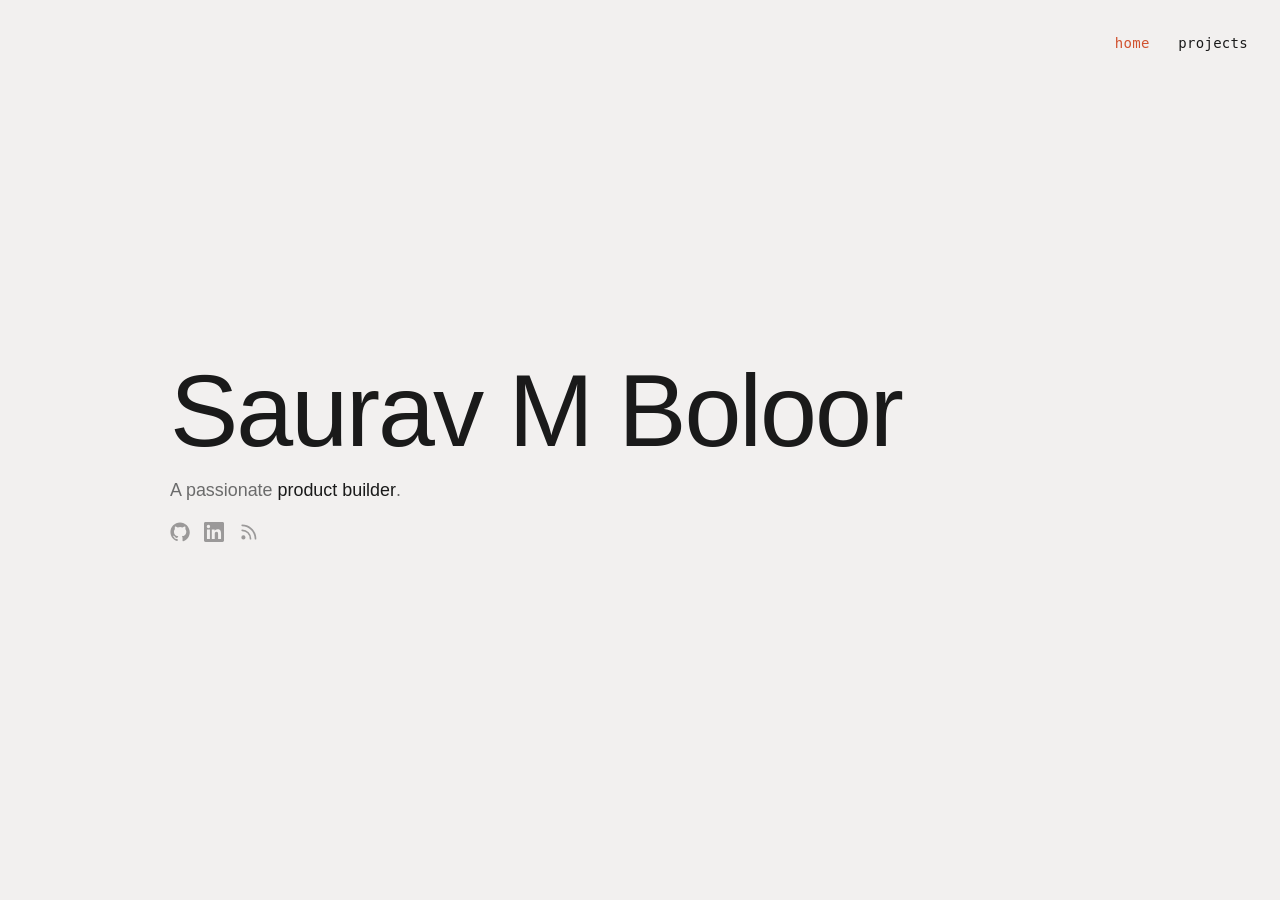
<file: index.html>
<!doctype html>
<html lang="en">
<head>
  <meta charset="utf-8">
  <meta name="viewport" content="width=device-width, initial-scale=1">
  <title>Saurav M Boloor</title>
  <meta name="description" content="Saurav M Boloor — a passionate product builder.">
  <meta property="og:title" content="Saurav M Boloor">
  <meta property="og:description" content="A passionate product builder.">
  <meta property="og:type" content="website">
  <link rel="stylesheet" href="/static/css/site.css">
</head>
<body>
  <header class="site-nav">
    <nav class="top">
      <a href="/" aria-current="page">home</a>
      <a href="/projects/">projects</a>
    </nav>
  </header>
  <main class="wrap wide">
    <section class="hero">
      <h1>Saurav M Boloor</h1>
      <p>A passionate <strong>product builder</strong>.</p>

      <div class="socials">
        <a href="https://github.com/boloorsaurav" aria-label="GitHub" target="_blank" rel="noopener">
          <svg viewBox="0 0 24 24" fill="currentColor" aria-hidden="true"><path d="M12 .5C5.65.5.5 5.65.5 12c0 5.08 3.29 9.39 7.86 10.91.58.11.79-.25.79-.56v-2c-3.2.7-3.88-1.37-3.88-1.37-.53-1.34-1.29-1.7-1.29-1.7-1.05-.72.08-.7.08-.7 1.17.08 1.79 1.2 1.79 1.2 1.04 1.78 2.73 1.27 3.4.97.1-.75.4-1.27.74-1.56-2.55-.29-5.24-1.28-5.24-5.69 0-1.26.45-2.29 1.19-3.1-.12-.29-.52-1.47.11-3.07 0 0 .97-.31 3.19 1.18a11 11 0 0 1 5.8 0c2.22-1.49 3.19-1.18 3.19-1.18.63 1.6.23 2.78.11 3.07.74.81 1.19 1.84 1.19 3.1 0 4.42-2.69 5.39-5.25 5.68.41.36.78 1.07.78 2.16v3.2c0 .31.21.68.8.56 4.56-1.52 7.85-5.83 7.85-10.91C23.5 5.65 18.35.5 12 .5z"/></svg>
        </a>
        <a href="https://www.linkedin.com/in/saurav-b-97ab7b11a/" aria-label="LinkedIn" target="_blank" rel="noopener">
          <svg viewBox="0 0 24 24" fill="currentColor" aria-hidden="true"><path d="M20.45 20.45h-3.55v-5.57c0-1.33-.03-3.04-1.85-3.04-1.85 0-2.14 1.45-2.14 2.94v5.67H9.36V9h3.41v1.56h.05c.47-.9 1.64-1.85 3.37-1.85 3.6 0 4.27 2.37 4.27 5.45v6.29zM5.34 7.43a2.06 2.06 0 1 1 0-4.12 2.06 2.06 0 0 1 0 4.12zM7.12 20.45H3.55V9h3.57v11.45zM22.22 0H1.77C.79 0 0 .77 0 1.72v20.56C0 23.23.79 24 1.77 24h20.45c.98 0 1.78-.77 1.78-1.72V1.72C24 .77 23.2 0 22.22 0z"/></svg>
        </a>
        <a href="https://boloorsaurav.bearblog.dev/" aria-label="Blog" target="_blank" rel="noopener">
          <svg viewBox="0 0 24 24" fill="currentColor" aria-hidden="true"><path d="M5 3a1 1 0 0 0 0 2c8.28 0 15 6.72 15 15a1 1 0 1 0 2 0C22 10.61 14.39 3 5 3zm0 6a1 1 0 1 0 0 2 9 9 0 0 1 9 9 1 1 0 1 0 2 0A11 11 0 0 0 5 9zm1.5 7a2.5 2.5 0 1 0 0 5 2.5 2.5 0 0 0 0-5z"/></svg>
        </a>
      </div>
    </section>
  </main>
</body>
</html>
</file>
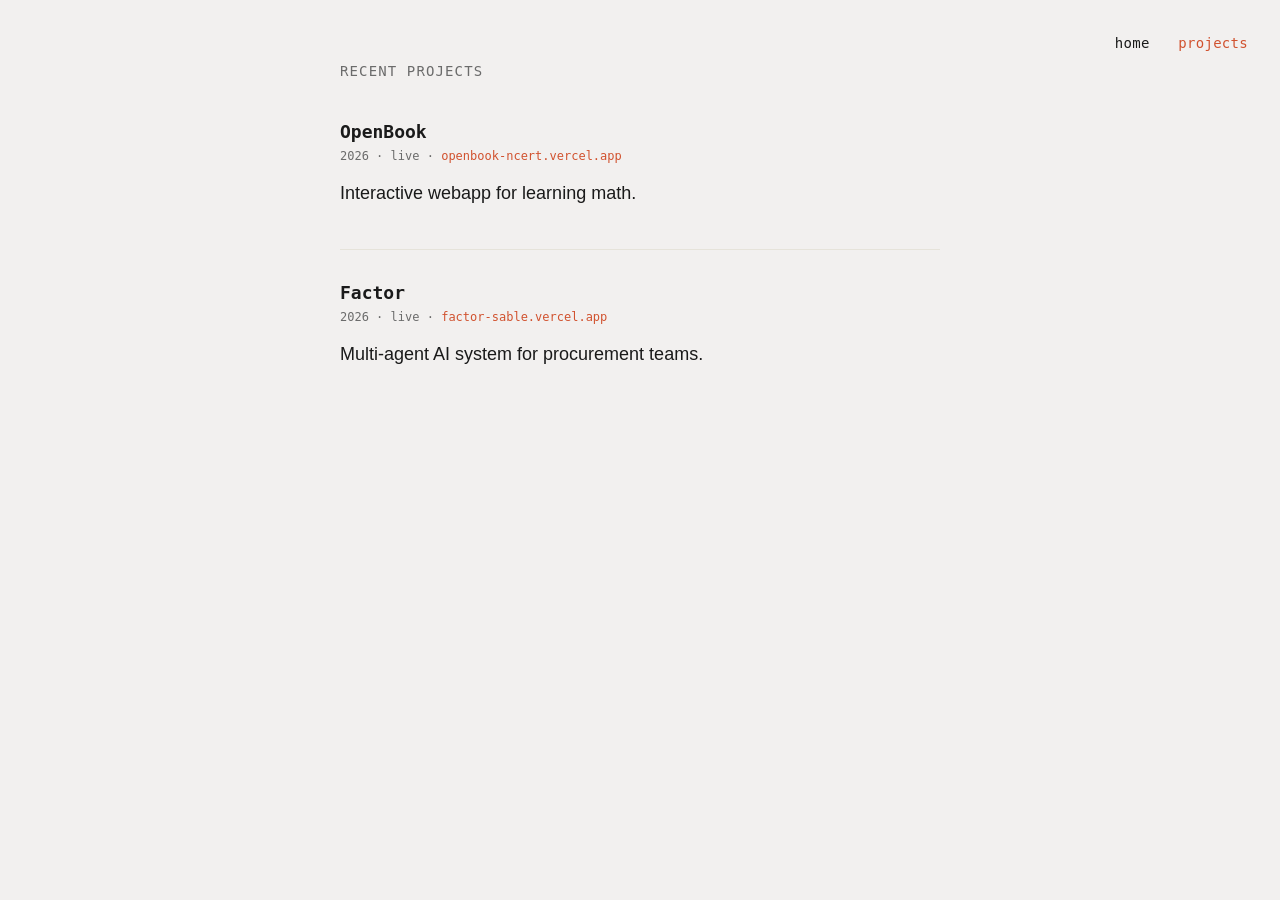
<file: projects/index.html>
<!doctype html>
<html lang="en">
<head>
  <meta charset="utf-8">
  <meta name="viewport" content="width=device-width, initial-scale=1">
  <title>Projects — Saurav M Boloor</title>
  <meta name="description" content="Projects by Saurav M Boloor.">
  <link rel="stylesheet" href="/static/css/site.css">
</head>
<body>
  <header class="site-nav">
    <nav class="top">
      <a href="/">home</a>
      <a href="/projects/" aria-current="page">projects</a>
    </nav>
  </header>
  <main class="wrap">
    <h2 class="page-title">Recent projects</h2>

    <article class="project">
      <h3>OpenBook</h3>
      <div class="meta">2026 · live · <a href="https://openbook-ncert.vercel.app/" target="_blank" rel="noopener">openbook-ncert.vercel.app</a></div>
      <p>Interactive webapp for learning math.</p>
    </article>

    <article class="project">
      <h3>Factor</h3>
      <div class="meta">2026 · live · <a href="https://factor-sable.vercel.app/" target="_blank" rel="noopener">factor-sable.vercel.app</a></div>
      <p>Multi-agent AI system for procurement teams.</p>
    </article>
  </main>
</body>
</html>
</file>
<file: static/css/site.css>
:root {
  --ink: #1a1a1a;
  --paper: #F2F0EF;
  --muted: #6b6b6b;
  --rule: #e6e3da;
  --accent: #D1522F;
}

* { box-sizing: border-box; }

html, body {
  margin: 0;
  padding: 0;
  background: var(--paper);
  color: var(--ink);
}

body {
  font-family: -apple-system, BlinkMacSystemFont, "Inter", "Helvetica Neue", Arial, sans-serif;
  font-size: 18px;
  line-height: 1.65;
  -webkit-font-smoothing: antialiased;
  -moz-osx-font-smoothing: grayscale;
  min-height: 100vh;
}

.wrap {
  max-width: 640px;
  margin: 0 auto;
  padding: 0.5rem 1.25rem 4rem;
}

.wrap.wide {
  max-width: 1100px;
  padding: 0.5rem 2rem 2rem;
}

.site-nav {
  padding: 2rem 2rem 0;
  text-align: right;
}

nav.top {
  font-family: ui-monospace, SFMono-Regular, Menlo, monospace;
  font-size: 14px;
  letter-spacing: 0.02em;
  text-align: right;
}

nav.top a {
  color: var(--ink);
  text-decoration: none;
  margin-left: 1.25rem;
}

nav.top a:hover,
nav.top a[aria-current="page"] {
  color: var(--accent);
}

a {
  color: var(--accent);
  text-decoration: none;
  border-bottom: 1px solid transparent;
  transition: border-color 0.15s ease;
}

a:hover { border-bottom-color: var(--accent); }

h1, h2, h3 {
  font-weight: 600;
  line-height: 1.25;
  margin: 0;
}

.hero {
  text-align: left;
  min-height: calc(100vh - 128px);
  display: flex;
  flex-direction: column;
  justify-content: center;
  padding-left: 3rem;
}

.hero h1 {
  font-size: clamp(3rem, 8vw, 7.5rem);
  font-weight: 200;
  letter-spacing: -0.02em;
  line-height: 1.05;
  margin-bottom: 0.75rem;
}

.hero p {
  color: var(--muted);
  font-size: clamp(1rem, 1.4vw, 1.35rem);
  margin: 0;
}

.hero p strong {
  color: var(--ink);
  font-weight: 500;
}

.socials {
  display: flex;
  justify-content: flex-start;
  gap: 0.875rem;
  margin-top: 1rem;
}

.socials a {
  color: var(--ink);
  display: inline-flex;
  align-items: center;
  border-bottom: none;
  opacity: 0.4;
  transition: opacity 0.2s ease;
}

.socials a:hover { opacity: 0.8; }

.socials svg {
  width: 20px;
  height: 20px;
}

h2.page-title {
  font-family: ui-monospace, SFMono-Regular, Menlo, monospace;
  font-size: 14px;
  letter-spacing: 0.08em;
  text-transform: uppercase;
  color: var(--muted);
  font-weight: 500;
  margin-bottom: 2.5rem;
}

.project {
  padding: 2rem 0;
  border-top: 1px solid var(--rule);
}

.project:first-of-type { border-top: none; padding-top: 0; }

.project h3 {
  font-family: ui-monospace, SFMono-Regular, Menlo, monospace;
  font-size: 1.125rem;
  margin-bottom: 0.25rem;
}

.project .meta {
  font-family: ui-monospace, SFMono-Regular, Menlo, monospace;
  font-size: 12px;
  color: var(--muted);
  margin-bottom: 0.75rem;
}

.project p { margin: 0.5rem 0; }

.project ul {
  margin: 0.75rem 0 0;
  padding-left: 1.25rem;
}

.project ul li { margin-bottom: 0.25rem; }

.error {
  text-align: center;
  margin: 8rem 0;
}

.error h1 {
  font-family: ui-monospace, SFMono-Regular, Menlo, monospace;
  font-size: 1.5rem;
  margin-bottom: 1rem;
}

@media (max-width: 480px) {
  body { font-size: 17px; }
  .wrap { padding: 1.5rem 1rem 3rem; }
  .hero { margin: 3rem 0 2rem; }
  .hero h1 { font-size: 1.75rem; }
  nav.top { margin-bottom: 2.5rem; }
}
</file>
